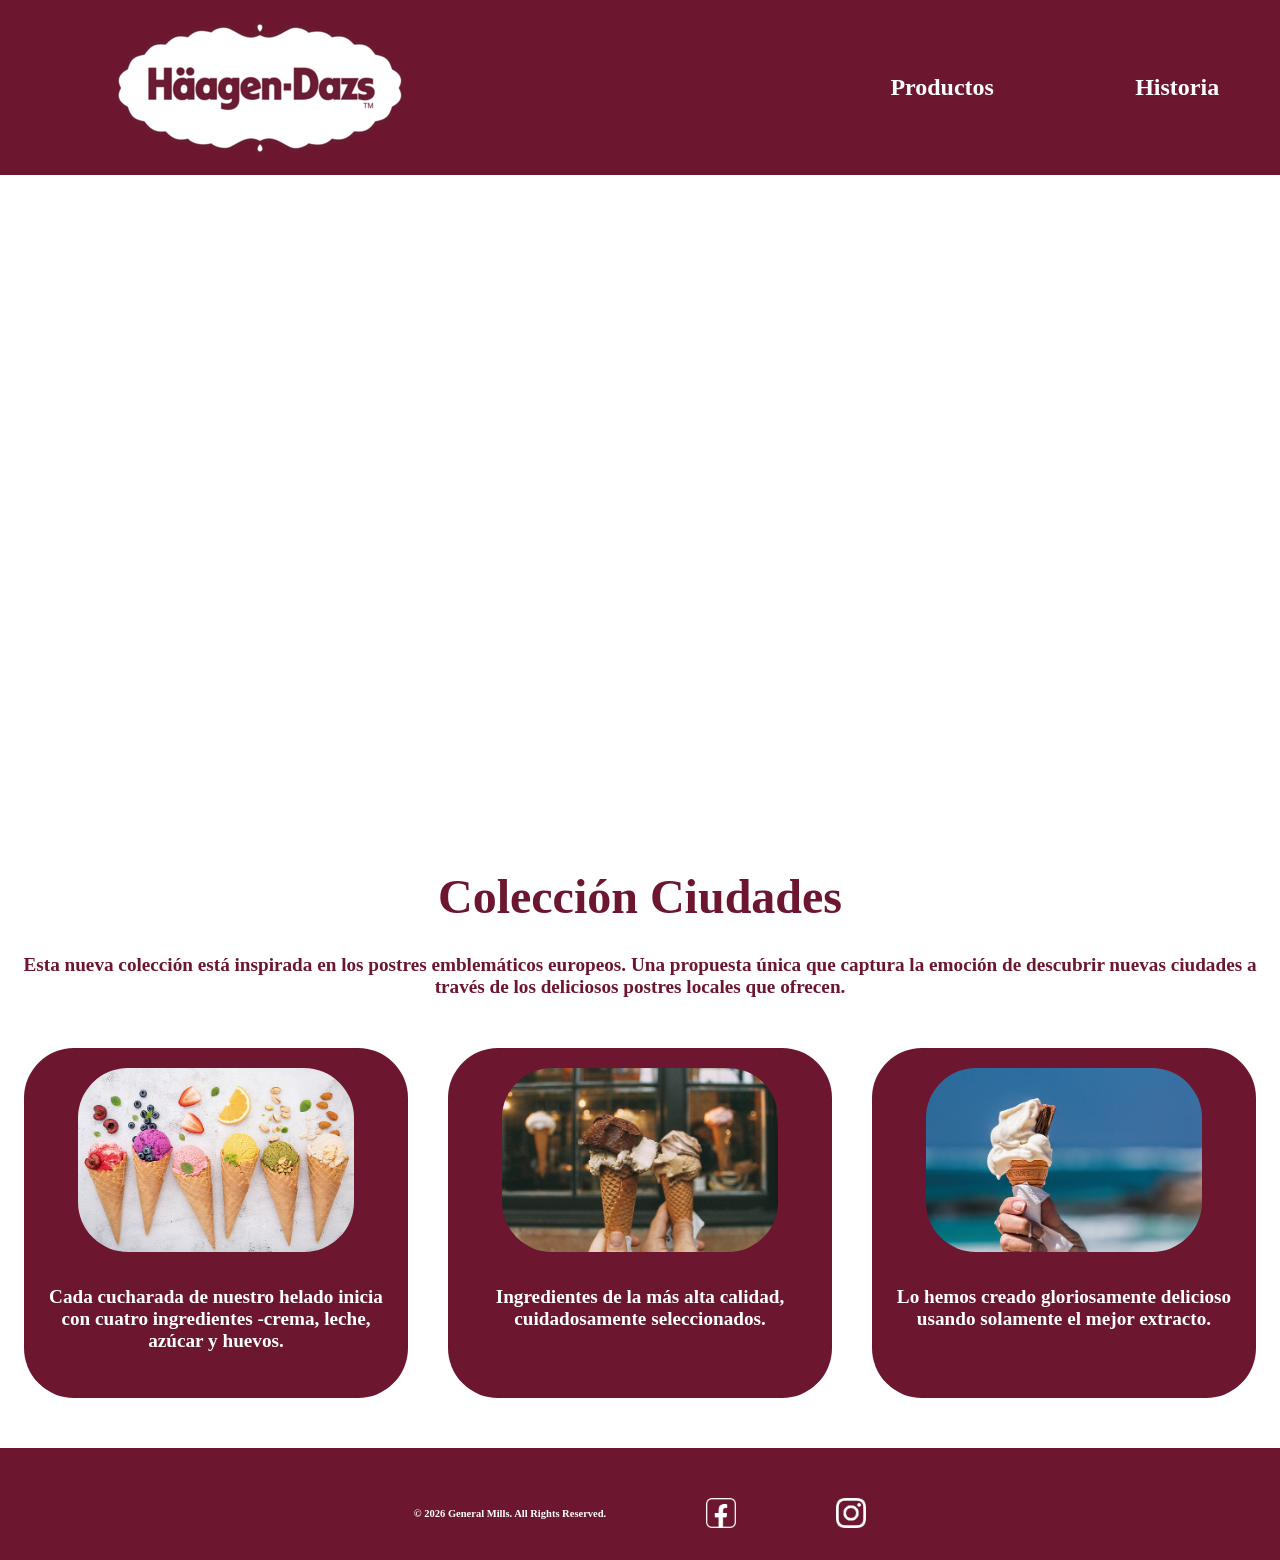
<file: index.html>
<!DOCTYPE html>
<html lang="en">
    <head>
        <meta charset="UTF-8" />
        <meta name="viewport" content="width=device-width initial-scale=1.0">
        <title>Principal heladería</title>
        <link rel="stylesheet" href="styles.css" />
       
    </head>
    <body>
        
        <nav>
            <a href="index.html" class="link-img"> <img class="margen" src="media/imagenes/haagen-dazs-logo.png" alt="imgnav"></a>
            <ul class="contenedor-menu">
                <li><a href="../productos.html">Productos</a></li>
                <li><a href="../contacto.html">Historia</a></li>
            </ul>
        </nav>
        <section class="contenedor-video" style="margin-top: 0">
            <video autoplay loop muted >
                <source src="media/video/149479-796105907_tiny.mp4" type="video/mp4">
            </video>
            <section>
                <h2>Colección Ciudades</h2>
                <p>Esta nueva colección está inspirada en los postres emblemáticos europeos. Una propuesta única que 
                    captura la emoción de descubrir nuevas ciudades a través de los deliciosos postres locales que ofrecen.</p>
                    <section class="contenedor-servicios" >
                               <div>
                               <img class="imgtem" src="media/imagenes/kerdkanno-ice-cream-5928043_640.jpg" alt=""> 
                                <p>Cada cucharada de nuestro helado inicia con cuatro ingredientes -crema, leche, azúcar y huevos.</p>
                            </div>
                            <div>
                               <img class="imgtem" src="media/imagenes/stocksnap-ice-cream-2576622_640.jpg" alt=""> 
                                <p>Ingredientes de la más alta calidad, cuidadosamente seleccionados.</p>
                            </div>
                            <div>
                               <img class="imgtem" src="media/imagenes/stevepb-ice-cream-1274894_640.jpg" alt=""> 
                                <p>Lo hemos creado gloriosamente delicioso usando solamente el mejor extracto.</p>
                            </div> 
                    </section>
                    
                </section>
            </section>
        <footer class="contenedor-footer">
            <section>
                <h3>© 2026 General Mills. All Rights Reserved.</h3>
            </section>
            <section>
                <h4></h4>
                <a href="https://www.facebook.com/HaagenDazsmx/?locale=es_LA" target="_blank"> <img class="img" src="media/imagenes/faceblan.png" alt="img"></a>
            </section>
            <section>
                <h4></h4>
                <a href="https://www.instagram.com/haagendazsshops.mx/" target="_blank"><img class="img" src="media/imagenes/instablan.png" alt="img"></a>
            </section>
           
        </footer>
    </body>
</html>
</file>
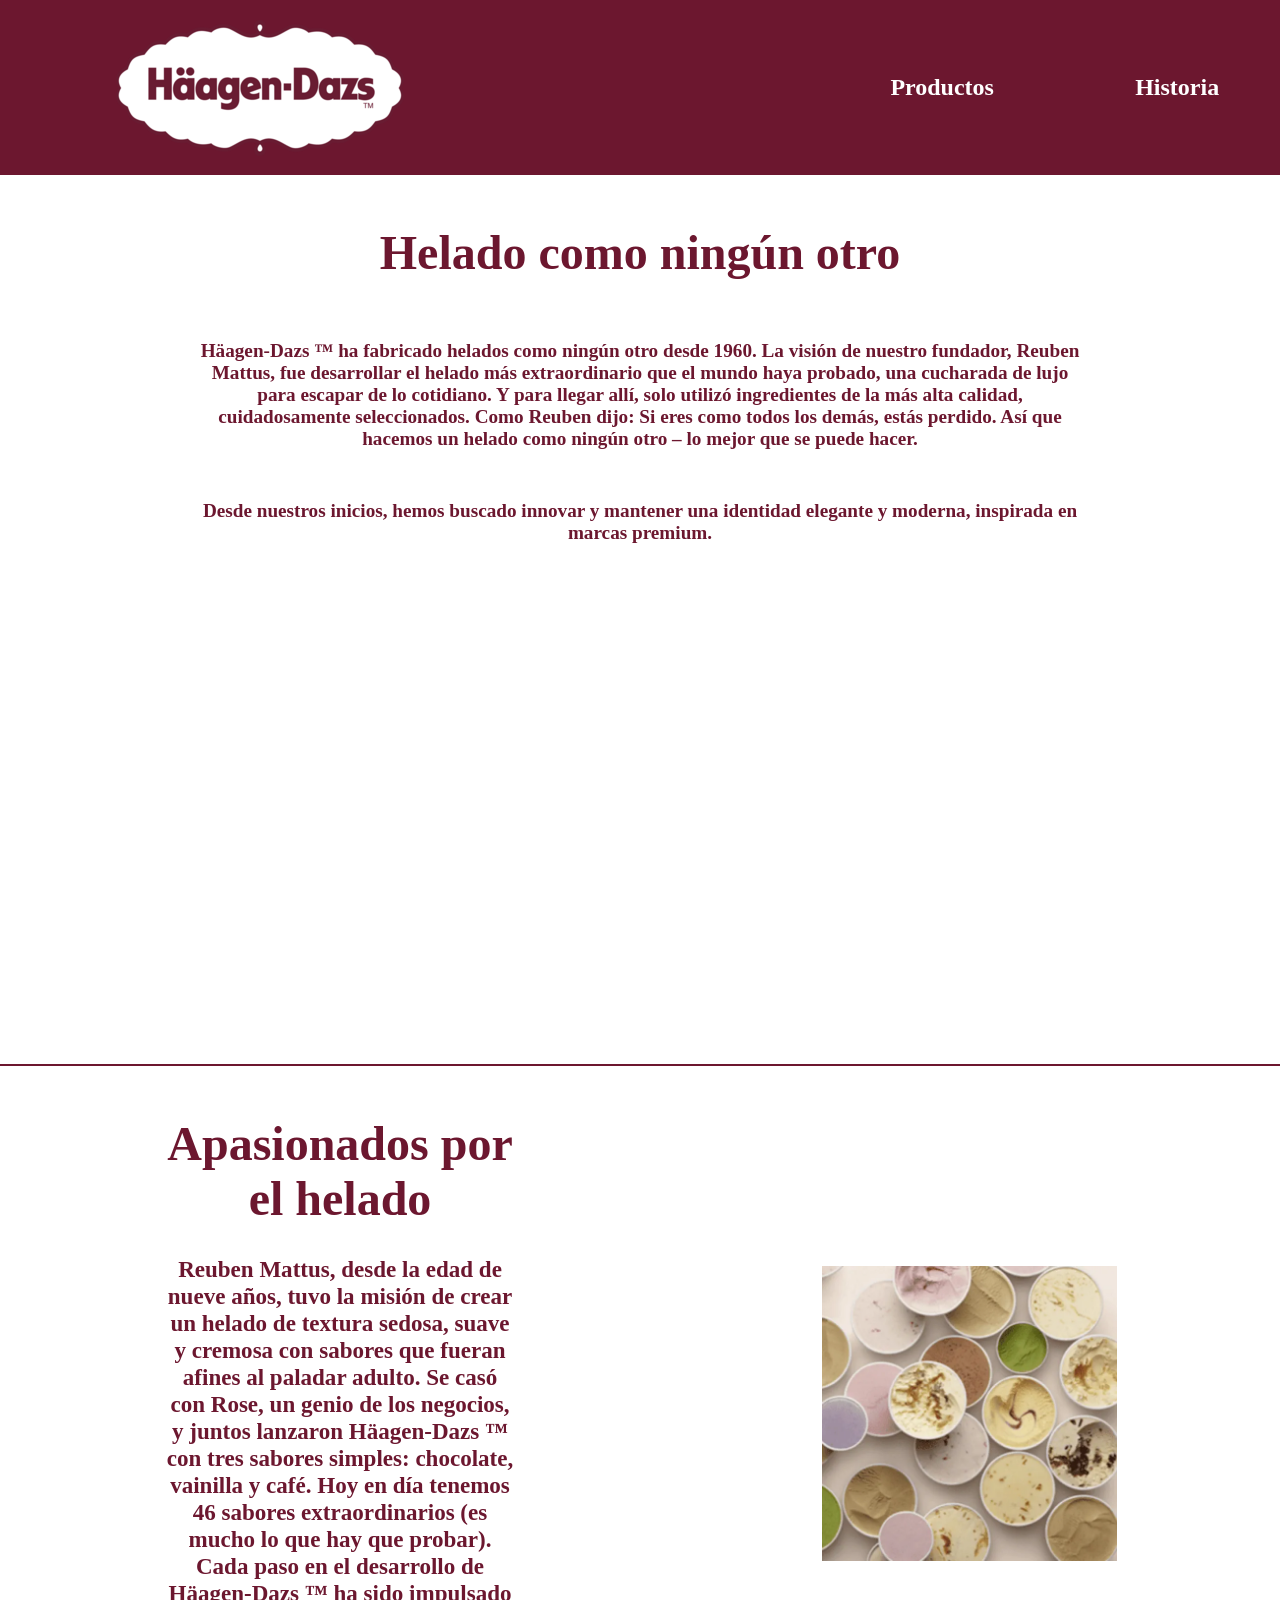
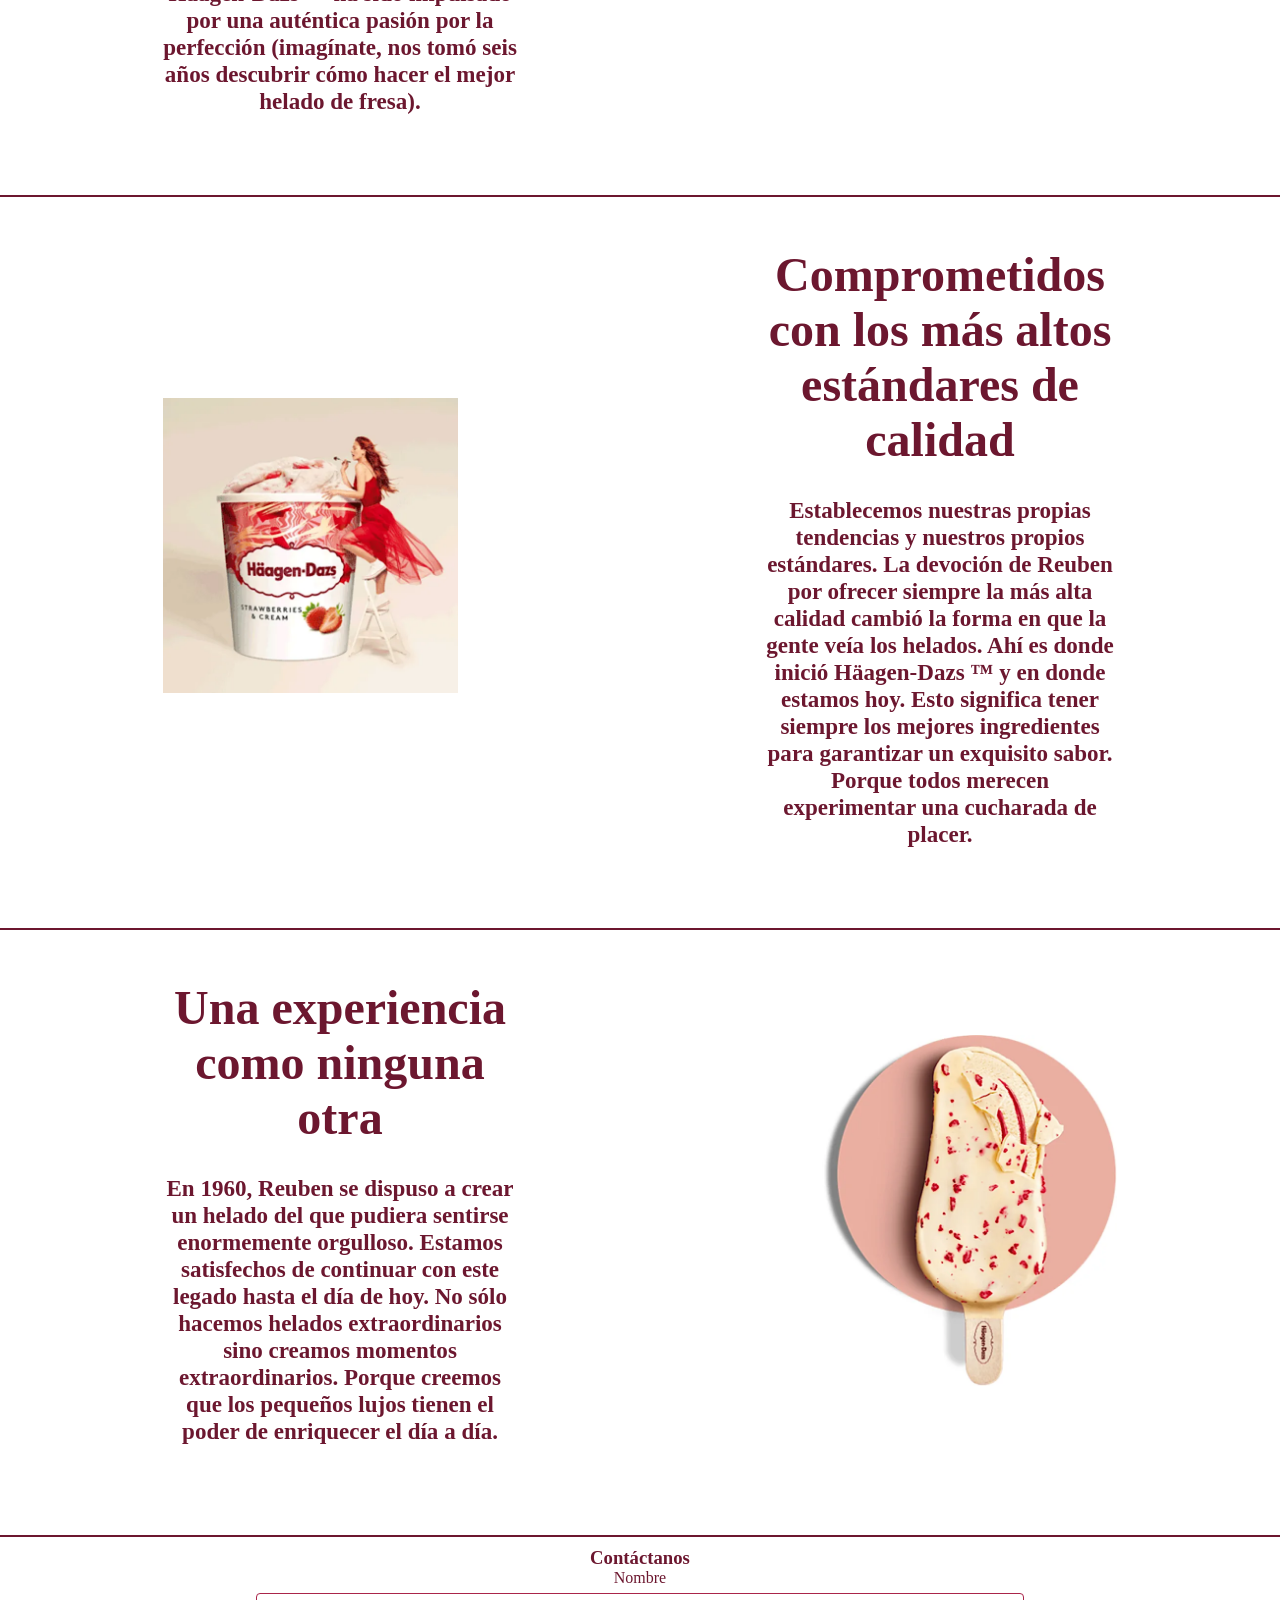
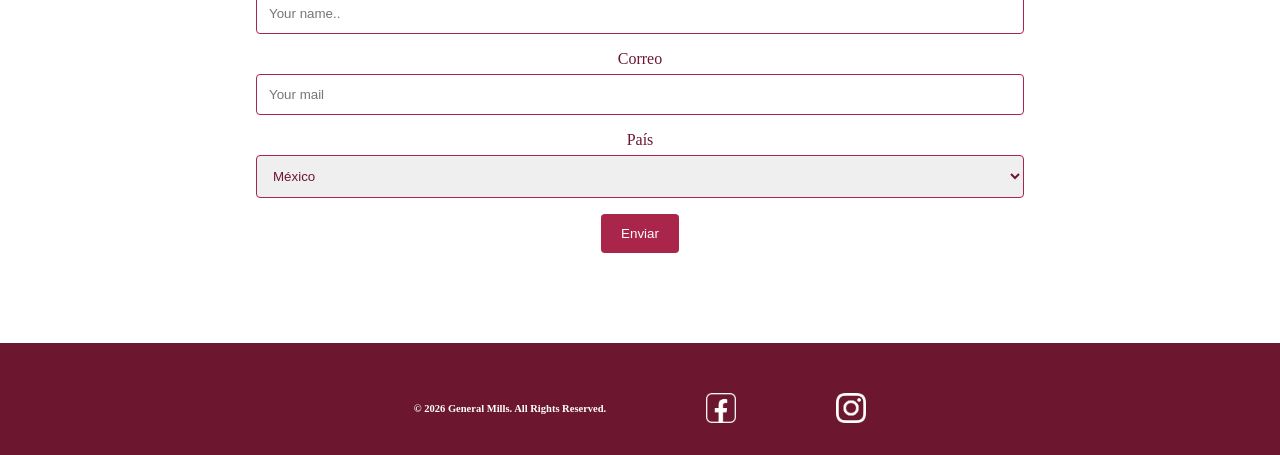
<file: contacto.html>
<!DOCTYPE html>
<html lang="en">
    <head>
        <meta charset="UTF-8" />
        <meta name="viewport" content="width=device-width initial-scale=1.0">
        <title>Historia heladería</title>
        <link rel="stylesheet" href="styles.css" />
        <style>
            form {
                display: flex;
                flex-direction: column;
                align-items: center;
                justify-content: center;
            }
            * {box-sizing: border-box;}
            input[type=text], select, textarea {
                width: 60%;
                padding: 12px;
                border: 1px solid #aa254a;
                border-radius: 4px;
                box-sizing: border-box;
                margin-top: 6px;
                margin-bottom: 16px;
                resize: vertical;
                color: #6C172F;
            }
            
            input[type=submit] {
                background-color: #aa254a;
                color: #ffffff;
                padding: 12px 20px;
                border: none;
                border-radius: 4px;
                cursor: pointer;
            }
            
            input[type=submit]:hover {
                background-color: #ff3e75;
            }
            
            .container {
                border-radius: 5px;
                background-color: #ffffff;
                padding: 20x;
            }
        </style>
    </head>
    <body>
        <nav>
            <a href="index.html" class="link-img"> <img class="margen" src="media/imagenes/haagen-dazs-logo.png" alt="img"></a>
            <ul class="contenedor-menu">
                    <li><a href="../productos.html">Productos</a></li>
                    <li><a href="../contactos.html">Historia</a></li>
            </ul>
        </nav>
        <section>
            <div class="contenedor-hist">
                <h2>Helado como ningún otro</h2>
                <p>
                   Häagen-Dazs ™ ha fabricado helados como ningún otro desde 1960. La visión de nuestro fundador, Reuben
                    Mattus, fue desarrollar el helado más extraordinario que el mundo haya probado, una cucharada de lujo
                    para escapar de lo cotidiano. Y para llegar allí, solo utilizó ingredientes de la más alta calidad, 
                    cuidadosamente seleccionados. Como Reuben dijo: Si eres como todos los demás, estás perdido. Así que 
                    hacemos un helado como ningún otro – lo mejor que se puede hacer.
                </p>
                <p>
                    Desde nuestros inicios, hemos buscado innovar y mantener una identidad elegante y moderna,
                    inspirada en marcas premium.
                </p>
            </div>
                <section class="video">
                    <iframe class="centrar-media video-media" src="https://www.youtube.com/embed/0mdenaQRCzo?si=eYzERJs8EoL_HJiM" title="YouTube video player" frameborder="0" allow="accelerometer; autoplay; clipboard-write; encrypted-media; gyroscope; picture-in-picture; web-share" referrerpolicy="strict-origin-when-cross-origin" allowfullscreen></iframe>
                </section>
            <section >
                <div class="historia">
                    <div class="texto">
                        <h2>Apasionados por el helado</h2>
                        <p>Reuben Mattus, desde la edad de nueve años, tuvo la misión de crear un helado de textura sedosa,
                       suave y cremosa con sabores que fueran afines al paladar adulto. Se casó con Rose, un genio de los 
                       negocios, y juntos lanzaron Häagen-Dazs ™ con tres sabores simples: chocolate, vainilla y café. Hoy
                       en día tenemos 46 sabores extraordinarios (es mucho lo que hay que probar). Cada paso en el desarrollo 
                       de Häagen-Dazs ™ ha sido impulsado por una auténtica pasión por la perfección (imagínate, nos tomó
                       seis años descubrir cómo hacer el mejor helado de fresa).</p>
                    </div>
                    <div class="imagenh">
                        <img class="imagenh imgtem" src="media/imagenes/hist1.webp" alt="imgh">
                    </div>
                </div>
                
                <div class="historia reverse">
                    <div class="texto">
                        <h2>Comprometidos con los más altos estándares de calidad</h2>
                        <p>Establecemos nuestras propias tendencias y nuestros propios estándares. La devoción de Reuben por 
                       ofrecer siempre la más alta calidad cambió la forma en que la gente veía los helados. Ahí es donde 
                       inició Häagen-Dazs ™ y en donde estamos hoy. Esto significa tener siempre los mejores ingredientes
                       para garantizar un exquisito sabor. Porque todos merecen experimentar una cucharada de placer.</p>
                    </div>
                    <div class="imagenhiz">
                        <img class="imagenh imgtem" src="media/imagenes/hist2.webp" alt="imgh">
                    </div>
                </div>
                <div class="historia">
                    <div class="texto">
                        <h2>Una experiencia como ninguna otra</h2>
                        <p>En 1960, Reuben se dispuso a crear un helado del que pudiera sentirse enormemente orgulloso. Estamos
                      satisfechos de continuar con este legado hasta el día de hoy. No sólo hacemos helados extraordinarios
                      sino creamos momentos extraordinarios. Porque creemos que los pequeños lujos tienen el poder de
                      enriquecer el día a día.</p>
                    </div>
                    <div class="imagenh">
                        <img class="imagenh imgtem" src="media/imagenes/hist3.webp" alt="imgh">
                    </div>
                </div>
            </section>
            <section>
                
            </section>
            <section class="linea">
                <h3>Contáctanos</h3>
                <div class="container">
                    <form action="/action_page.php">
                        <label for="fname">Nombre</label>
                        <input type="text" id="fname" name="firstname" placeholder="Your name..">
                        
                        <label for="correo">Correo</label>
                        <input type="text" id="Mail" name="Mail" placeholder="Your mail">
                        
                        <label for="country">País</label>
                        <select id="country" name="country">
                            <option value="mexico">México</option>
                            <option value="canada">Canada</option>
                            <option value="usa">USA</option>
                        </select>
                        <input type="submit" value="Enviar">
                    </form>
                </div>
            </section>
        </section>
        
        <footer class="contenedor-footer">
            <section>
                <h3>© 2026 General Mills. All Rights Reserved.</h3>
            </section>
            <section>
                <h4></h4>
                <a href="https://www.facebook.com/HaagenDazsmx/?locale=es_LA" target="_blank"> <img class="img" src="media/imagenes/faceblan.png" alt="img"></a>
            </section>
            <section>
                <h4></h4>
                <a href="https://www.instagram.com/haagendazsshops.mx/" target="_blank"><img class="img" src="media/imagenes/instablan.png" alt="img"></a>
            </section>
           
        </footer>
    </body>
</html>
</file>
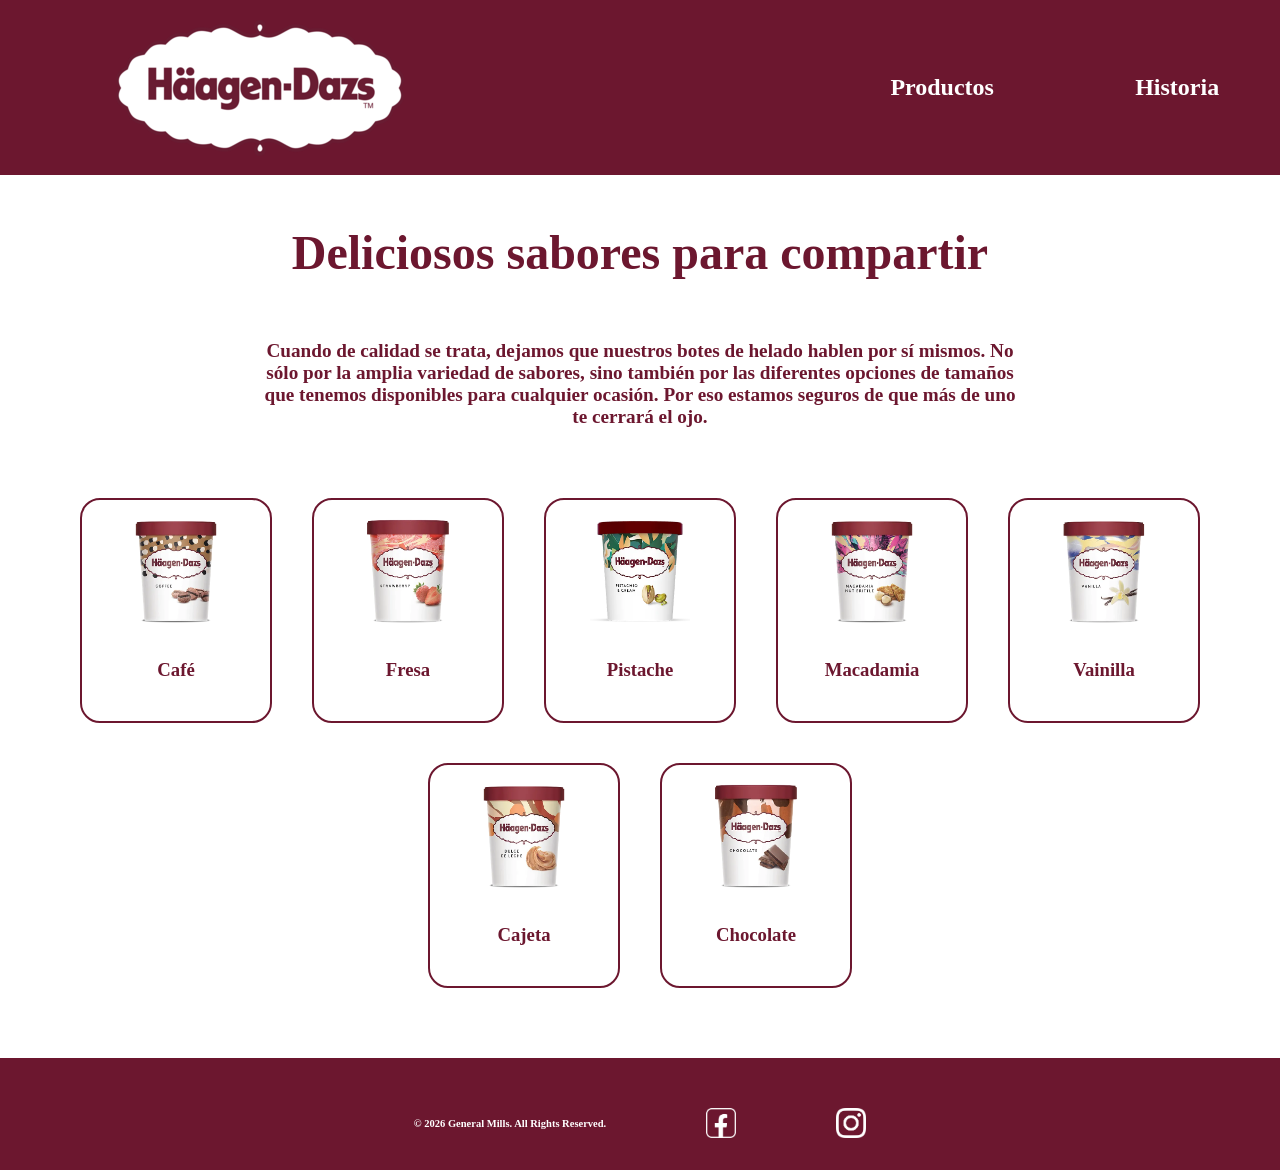
<file: productos.html>
<!DOCTYPE html>
<html lang="en">
    <head>
        <meta charset="UTF-8" />
        <meta name="viewport" content="width=device-width initial-scale=1.0">
        <title>Productos heladería</title>
        <link rel="stylesheet" href="styles.css" />
    </head>
    <body>
        <nav>
             <a href="index.html" class="link-img"> <img class="margen" src="media/imagenes/haagen-dazs-logo.png" alt="img"></a>
            <ul class="contenedor-menu">
                    <li><a href="../productos.html">Productos</a></li>
                    <li><a href="../contacto.html">Historia</a></li>
            </ul>
        </nav>
        <section >
            <div class="contenedor-productos" >
                <h2>Deliciosos sabores para compartir</h2>
                <p>Cuando de calidad se trata, dejamos que nuestros botes de helado hablen por sí mismos. No sólo por la amplia 
                variedad de sabores, sino también por las diferentes opciones de tamaños que tenemos disponibles para 
                cualquier ocasión. Por eso estamos seguros de que más de uno te cerrará el ojo.</p>  
            </div>

            <section class="contenedor-productos">
                <div>
                    <img class="img1" src="media/imagenes/coffee-pint-sh.webp" alt="img1">
                    <img class="img2" src="media/imagenes/cafeee.png" alt="img2">
                    <h3>Café</h3>
                </div>
                <div>
                    <img class="img1" src="media/imagenes/strawberry-pint-sh.webp" alt="img1">
                    <img class="img2" src="media/imagenes/fresa.png" alt="img2">
                    <h3>Fresa</h3>
                </div>
                <div>
                    <img class="img1" src="media/imagenes/hd-pistacho-and-cream-packshot-1100x1100.webp" alt="img1">
                    <img class="img2" src="media/imagenes/pistacho.png" alt="img2">
                    <h3>Pistache</h3>
                </div>
                <div>
                    <img class="img1" src="media/imagenes/macadamia-nut-brittle-pint-sh.webp" alt="img1">
                    <img class="img2" src="media/imagenes/macadamia.png" alt="img2">
                    <h3>Macadamia</h3>
                </div>
                <div>
                    <img class="img1" src="media/imagenes/vanilla-pint-sh.webp" alt="img1">
                    <img class="img2" src="media/imagenes/vainilla.png" alt="img2">
                    <h3>Vainilla</h3>
                </div>
                <div>
                    <img class="img1" src="media/imagenes/dulce-de-leche-pint-sh.webp" alt="img1">
                    <img class="img2" src="media/imagenes/dulceleche.png" alt="img2">
                    <h3>Cajeta</h3>
                </div>
                <div>
                    <img class="img1" src="media/imagenes/chocolate-pint-sh.webp" alt="img1">
                    <img class="img2" src="media/imagenes/chocolate.png" alt="img2">
                    <h3>Chocolate</h3>
                </div>
            </section>
        </section>
        
        <footer class="contenedor-footer">
            <section>
                <h3>© 2026 General Mills. All Rights Reserved.</h3>
            </section>
            <section>
                <h4></h4>
                <a href="https://www.facebook.com/HaagenDazsmx/?locale=es_LA" target="_blank"> <img class="img" src="media/imagenes/faceblan.png" alt="img"></a>
            </section>
            <section>
                <h4></h4>
                <a href="https://www.instagram.com/haagendazsshops.mx/" target="_blank"><img class="img" src="media/imagenes/instablan.png" alt="img"></a>
            </section>
           
        </footer>
    </body>
</html>
</file>
<file: styles.css>
*{
    margin: 0;
    padding: 0;
    box-sizing: border-box;
}
body{
    background-color: white;
    color: #6C172F;
}
nav{
    width: 100%;
    height: 175px;
    background-color:#6C172F;
    display: flex;
    align-items: center;
    justify-content:space-between;
    font-size: x-large;
}
.margen{
    display: flex;
    justify-content: left;   
    padding: 100px;
    margin-right: 0px;
}
.link-img img{
    transition: 0.3s;
}
.link-img:hover img{
    transform: scale(.5);
    border-radius: 90%;
}
section{
    text-align: center;
    margin-top: 50px;
    margin-bottom: 50px;
}
h2{
    color: #6C172F;
    font-size: 48px;
    margin-bottom: 30px;
}
h3{
    margin-top: 10px;
}
p{
    margin-top: 30px;
    font-weight: bold;
    font-size:larger;
}
 .imgtem:hover {
                animation: shake 0.5s;
                animation-iteration-count: infinite;
            }
            
            @keyframes shake {
                0% { transform: translate(1px, 1px) rotate(0deg); }
                10% { transform: translate(-1px, -2px) rotate(-1deg); }
                20% { transform: translate(-3px, 0px) rotate(1deg); }
                30% { transform: translate(3px, 2px) rotate(0deg); }
                40% { transform: translate(1px, -1px) rotate(1deg); }
                50% { transform: translate(-1px, 2px) rotate(-1deg); }
                60% { transform: translate(-3px, 1px) rotate(0deg); }
                70% { transform: translate(3px, 1px) rotate(-1deg); }
                80% { transform: translate(-1px, -1px) rotate(1deg); }
                90% { transform: translate(1px, 2px) rotate(0deg); }
                100% { transform: translate(1px, -2px) rotate(-1deg); }
            }

.contenedor-menu{
    display: flex;
    flex-direction: row;
    width: 40%;
}
.contenedor-menu ul{
    width: 100%;
    height: 100px;
    
}
.contenedor-menu li{
    width: 30%;
    height: 30%;
    margin-left: 20px;
    margin-right: 20px;
    list-style-type: none;
    text-align: center;
    padding: 20%;
}
.contenedor-menu li a{
    text-decoration: none;
}
.contenedor-menu li a:link, .contenedor-menu li a:visited{
    color: white;
    font-weight: bolder;
}
.contenedor-menu li a:hover{
    color: #d62758;
}
.contenedor-video{
    width: 100%;
    height: auto;
}
.contenedor-video video{
    width: 100%;
    height: auto;
}
.contenedor-servicios{
    display: flex;
    flex-direction: row;
    justify-content: center;
}
.contenedor-servicios div{
    height: 350px;
    width: 30%;
    background-color: #6C172F;
    padding: 20px;
    margin-left: 20px;
    margin-right: 20px;
    border-radius: 50px;
    color: white;
}
.contenedor-servicios img{
    width: 80%;
    height: auto;
    border-radius: 50px;
}
.centrar-media{
    display: block;
    margin-left: auto;
    margin-right: auto;
}
.video-media{
    width: 60%;
    height: 400px;
}

                                            /*pagina productos*/
.contenedor-productos{
    display: flex;
    flex-wrap: wrap;
    justify-content: center;
}
.contenedor-productos div h3{
    position: absolute;
    bottom: 40px;
    left: 50%;
    transform: translateX(-50%);
    margin: 0;
}
.contenedor-productos div:hover h3{
    transform: translateX(-50%) scale(1.25);
}
.contenedor-productos div{
    height: 225px;
    width: 15%;
    border: 2px solid #6C172F;
    margin-top: 20px;
    margin-bottom: 20px;
    margin-left: 20px;
    margin-right: 20px;
    border-radius:20px;
    background-color: transparent;
    color: #6C172F;
    position: relative;
    overflow: hidden;
    transition: all 0.3s ease;
}
.contenedor-productos p{
    width: 60%;
    font-size:larger;
}
.contenedor-productos div:hover{
    transform: translateY(-10px) scale(1.05);
    box-shadow: 0px 10px 20px #6C172F;
}
.contenedor-productos div img{
    position: absolute;
    left: 50%;
    transform: translateX(-50%);
    transition: opacity 0.3s ease;
    top:15px;
}
.img1{
    opacity: 1;
    z-index: 1;
}
.img2{
    opacity: 0;
    z-index: 2;
}
.contenedor-productos div:hover .img1{
    opacity: 0;
}
.contenedor-productos div:hover .img2{
    opacity: 1;
}
.contenedor-productos img{
    width: 100px;
    height: 50%;
}
                                                /*pagina historia*/
.contenedor-hist{
    display: flex;
    flex-wrap: wrap;
    justify-content: center; 
}
.contenedor-hist div{
    height: 350px;
    width: 30%;
    padding: 20px;
    margin-left: 20px;
    margin-right: 20px;
    color: #6C172F;
}
.texto, .imagen{
    width: 30%;
    justify-content: center;
    font-size:larger;
}
.historia{
    display: flex;
    align-items: center;
    justify-content: center;
    padding: 50px;
    gap: 10px;
    border-top: 2px solid #6C172F;
    padding-bottom: 40px;
    margin-bottom: 40px;
}
.linea{
    border-top: 2px solid #6C172F;
    padding-bottom: 40px;
    margin-bottom: 40px;
    margin-top: 20px;
}
.reverse{
    flex-direction: row-reverse;
}
.contenedor-hist p{
    margin-bottom: 20px;
    width: 70%;
    font-size:larger;
}
.imagenh{
    width: 50%;
    text-align: right;
}
.imagenhiz{
    width: 50%;
    text-align: left;
}
.imagenh imgh{
    width: 300px;
}
.contenedor-footer{
    width: 100%;
    display: inline-flex;
    flex-direction:row;
    justify-content: center;
    color: white;
    background-color:#6C172F;
    font-size: xx-small;
}
.contenedor-footer section{
    margin-left: 50px;
    margin-right: 50px;
    margin-bottom: 30px;
    margin-top: 50px;
}
.img{
    width: 30px;
    height: 30x;
}

                                                   /*para celular*/
@media screen and (max-device-width:360px){
    body{
        width: 100%;
        background-color: white;
        color: #6C172F;
    }
    section{
        width: 100%;
    }
    h2{
        width: 80%;
        margin-left: 40px;
        margin-right: 5px;
        margin-bottom: 30px;
        justify-content: center;
    }
    p{
        width: 90%;
        margin-left: 20px;
        margin-top: 30px;
    }
    .contenedor-servicios{
        display: flex;
        flex-direction:column;
        justify-content: center;
    }
    .contenedor-servicios div{
        height: auto;
        width: 90%;
        background-color: #6C172F;
        padding: 20px;
        margin-left: 20px;
        margin-right: 5px;
        margin-top: 10px;
        border-radius: 50px;
    }

    .contenedor-servicios img{
        width: 80%;
        height: auto;
        border-radius: 50px;
    }
    .contenedor-footer{
        width: 100%;
        display: flex;
        flex-direction:column;
        justify-content: center;
    }
    .contenedor-footer section{
        width: 100%;
        margin-top: 10px;
        margin-bottom: 10px;
        margin-left: 10px;
        margin-right: 10px;
    }
    .img{
    width: 30px;
    height: 30px;
}
    .contenedor-menu{
        display: flex;
        flex-wrap: wrap;
    }

nav{
    width: 100%;
    height: auto;
    background-color:#6C172F;
    display: flex;
    flex-direction: column;
    align-items: center;
    justify-content:center;
    gap: 10px;
    font-size: larger;
    padding: 10px 0;
}
.margen{
    display: flex;
    flex-direction: column;
    justify-content: center;   
    padding: 2px;
}
.link-img img{
    max-width: 200px;
    height: auto;
    transition: 0.3s;
}
.link-img:hover img{
    transform: scale(.5);
    border-radius: 20%;    
}
                                                    /*pagina productos*/
.contenedor-productos{
    display: flex;
    flex-direction: column;
    justify-content: center;
}
.contenedor-productos h2{
    justify-content: center;
    margin-left: 35px;
}
.contenedor-productos div h3{
    position: absolute;
    bottom: 40px;
    left: 50%;
    transform: translateX(-50%);
    margin: 0;
}
.contenedor-productos div:hover h3{
    transform: translateX(-50%) scale(1.25);
}
.contenedor-productos div{
    height: 225px;
    width: 50%;
    border: 2px solid #6C172F;
    margin-top: 20px;
    margin-bottom: 20px;
    margin-left: 90px;
    margin-right: 10px;
    border-radius:10px;
    background-color: transparent;
    color: #6C172F;
    position: relative;
    overflow: hidden;
    transition: all 0.3s ease;
}
.contenedor-productos p{
    width: 70%;
    font-size:larger;
    margin-left: 60px;
    justify-content: center;
}
.contenedor-productos div:hover{
    transform: translateY(-10px) scale(1.05);
    box-shadow: 0px 10px 20px #6C172F;
}
.contenedor-productos div img{
    position: absolute;
    left: 50%;
    transform: translateX(-50%);
    transition: opacity 0.3s ease;
    top:15px;
}
.img1{
    opacity: 1;
    z-index: 1;
}
.img2{
    opacity: 0;
    z-index: 2;
}
.contenedor-productos div:hover .img1{
    opacity: 0;
}
.contenedor-productos div:hover .img2{
    opacity: 1;
}
.contenedor-productos img{
    width: 100px;
    height: 50%;
}
                                                   /*pagina historia*/
.contenedor-hist{
    display: flex;
    flex-direction: column;
    justify-content: center; 
}
.contenedor-hist div{
    height: 350px;
    width: 30%;
    padding: 20px;
    margin-left: 20px;
    margin-right: 20px;
    color: #6C172F;
}
.contenedor-hist h2{
    justify-content: center;
    font-weight: bold;
}
.texto, .imagen{
    width: 100%;
    text-align: center;
}
.historia{
    display: flex;
    flex-direction: column; 
    align-items: center;
    padding: 10px;
    gap: 20px;
}
.contenedor-hist p{
    margin-bottom: 20px;
    width: 70%;
    font-size:larger;
    margin-left: 70px;
}
.imagenh{
    width: 60%;
    text-align: center;
}
.imagenhiz{
    width: 60%;
    text-align: center;
}
.imagenh imgh{
    width: 100%;
}
.centrar-media{
    display: block;
    margin-left: auto;
    margin-right: auto;
}
.video-media{
    width: 80%;
    height: auto;
}
</file>
